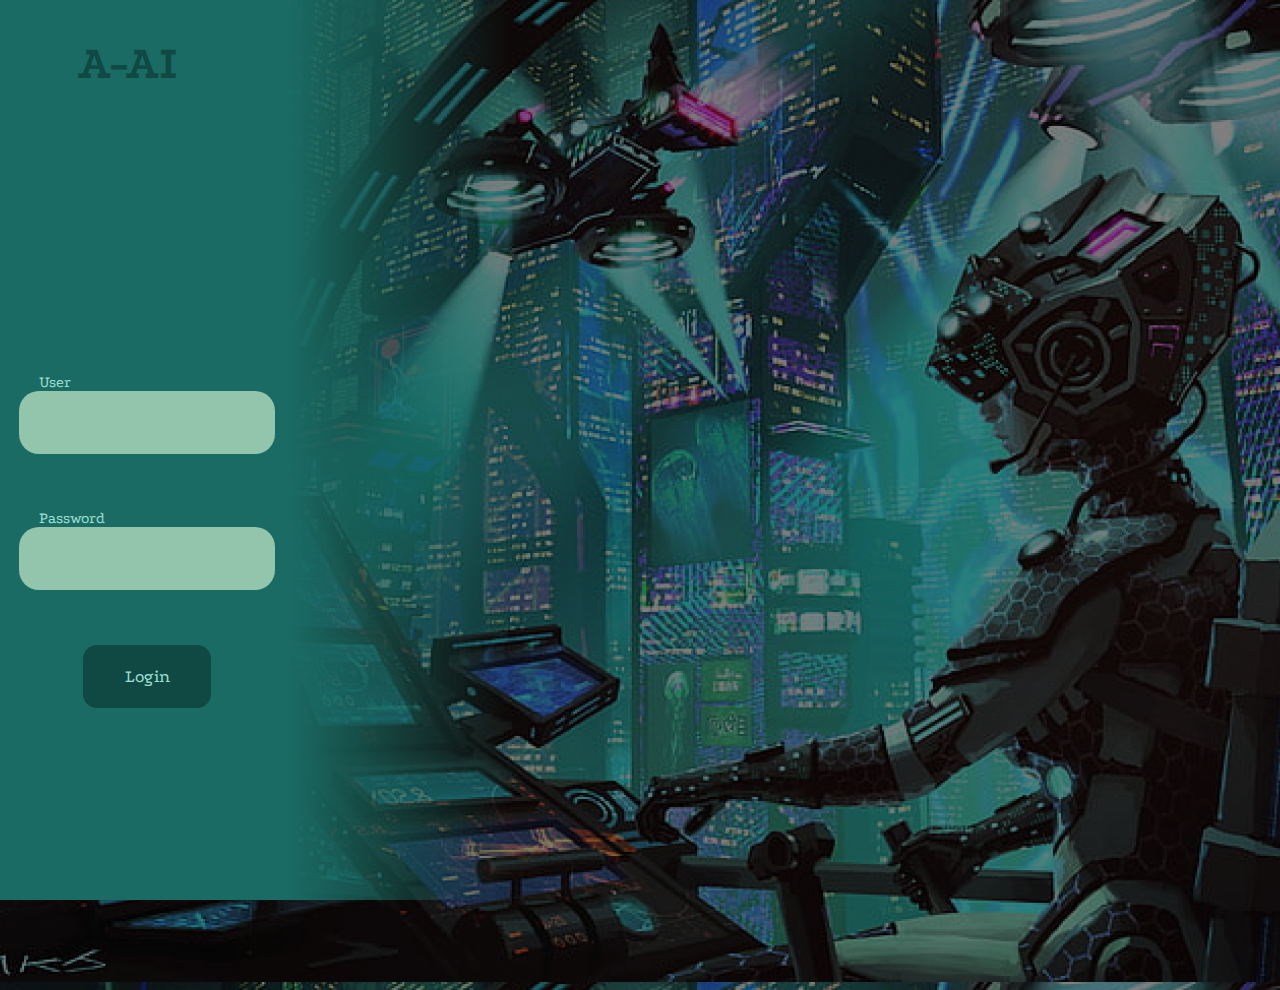
<file: index.html>
<!DOCTYPE html>
<html lang="pt-br">
<head>
    <meta charset="UTF-8">
    <meta name="viewport" content="width=device-width, initial-scale=1.0">
    <link rel="stylesheet" href="./css/reset.css">
    <link rel="stylesheet" href="./style.css">
    <script src="./js/login.js" defer></script>

    <link rel="preconnect" href="https://fonts.googleapis.com">
<link rel="preconnect" href="https://fonts.gstatic.com" crossorigin>
<link href="https://fonts.googleapis.com/css2?family=Podkova:wght@800&display=swap" rel="stylesheet">

    <link rel="icon" class="icon" href="./img/robozinho.png">
    <title>A-AI</title>
</head>
<body>
    
    <div class="login-lateral">
        <div class="title">
            <h1>A-AI</h1>
        </div>
        <div class="info">
            
            <div class="user">
                <label for="">User</label>
                <input id="usuario" type="text">
            </div>
           
            <div class="password">
                <label for="">Password</label>
                <input id="senha" type="password">
            </div>
           
                <button class="button" id="entrar">Login</button>
            
           
        </div>
     
    </div>
      
    
    
</body>
</html>
</file>
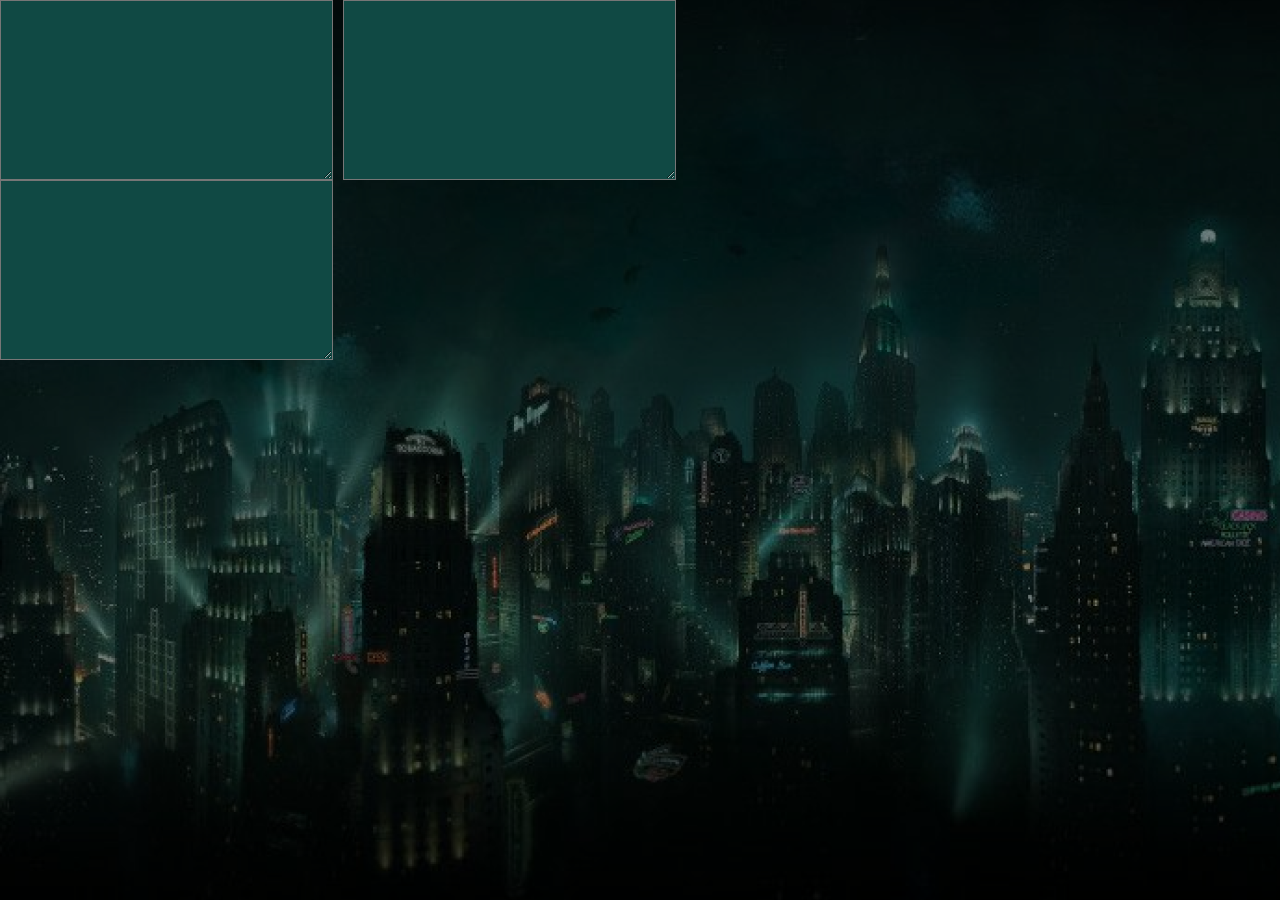
<file: pages/home.html>
<!DOCTYPE html>
<html lang="pt-br">
<head>
    <meta charset="UTF-8">
    <meta name="viewport" content="width=device-width, initial-scale=1.0">
    <link rel="stylesheet" href="../css/reset.css">
    <link rel="stylesheet" href="../css/home.css">
    <script src="../js/home.js"defer></script>
    
    <link rel="icon" class="icon" href="./img/robozinho.png">
    <title>A-AI</title>
    
</head>
<body>
    
    <main>
        <div class="saida">
            <div class="portugues" >
                <textarea id="portugues" cols="30" rows="10"></textarea>
            </div>
            <div class="ingles">
                <textarea id="ingles" cols="30" rows="10"></textarea>
            </div>
        </div>
       
            <textarea class="pesquisa" id="entrada" cols="30" rows="10">
            </textarea>
        
       
    </main>
  
</body>
</html>
</file>
<file: style.css>
body{
    background-color: black;
    background-image: url(./img/background.png);
}

.login-lateral{
    background-color: #1A6B63;
    height: 100vh;
    width: 48vw;
    background: rgb(26,107,99);
    background: linear-gradient(90deg, rgba(26,107,99,1) 47%, rgba(210,234,255,0) 83%);
}
.info{
    height: 100vh;
    width: 23vw;
    display: flex;
    flex-direction: column;
    justify-content: center;
    align-items: center;
    gap: 55px;
}

h1{
    color: #104944;
    font-size: 3rem;
    font-family: "Podkova", serif;
}

.title{
    height: 10vh;
    width: 20vw;
    display: flex;
    justify-content: center;
    align-items: flex-end;
}

input{
    height: 7vh;
    width: 20vw;
    border-radius: 20px;
    border: none;
    background-color: #93C5AD;
    outline: none;
    color: #104944;
    font-size: 16px;
    padding-left: 10px;
    font-family: "Podkova", serif;
}

.user{
    display: flex;
    flex-direction: column;
}
label{
    padding-left: 20px;
    color: #9CDFCF;
    font-family: "Podkova", serif;
}

.password{
    display: flex;
    flex-direction: column;
}

button{
    height: 7vh;
    width: 10vw;
    border-radius: 14px;
    border: none;
    background-color: #104944;
    color: #9CDFCF;
    font-size: 18px;
  font-family: "Podkova", serif;

}
</file>
<file: css/home.css>
body{
    background-image: url(../img/bg-img.png);
    background-color: black;
}

textarea{
    background-color: #104944;
    display: flex;
    height: 20vh;
    width: 26vw;
   
}

.saida{
    display: flex;
    gap: 10px;
 
}
</file>
